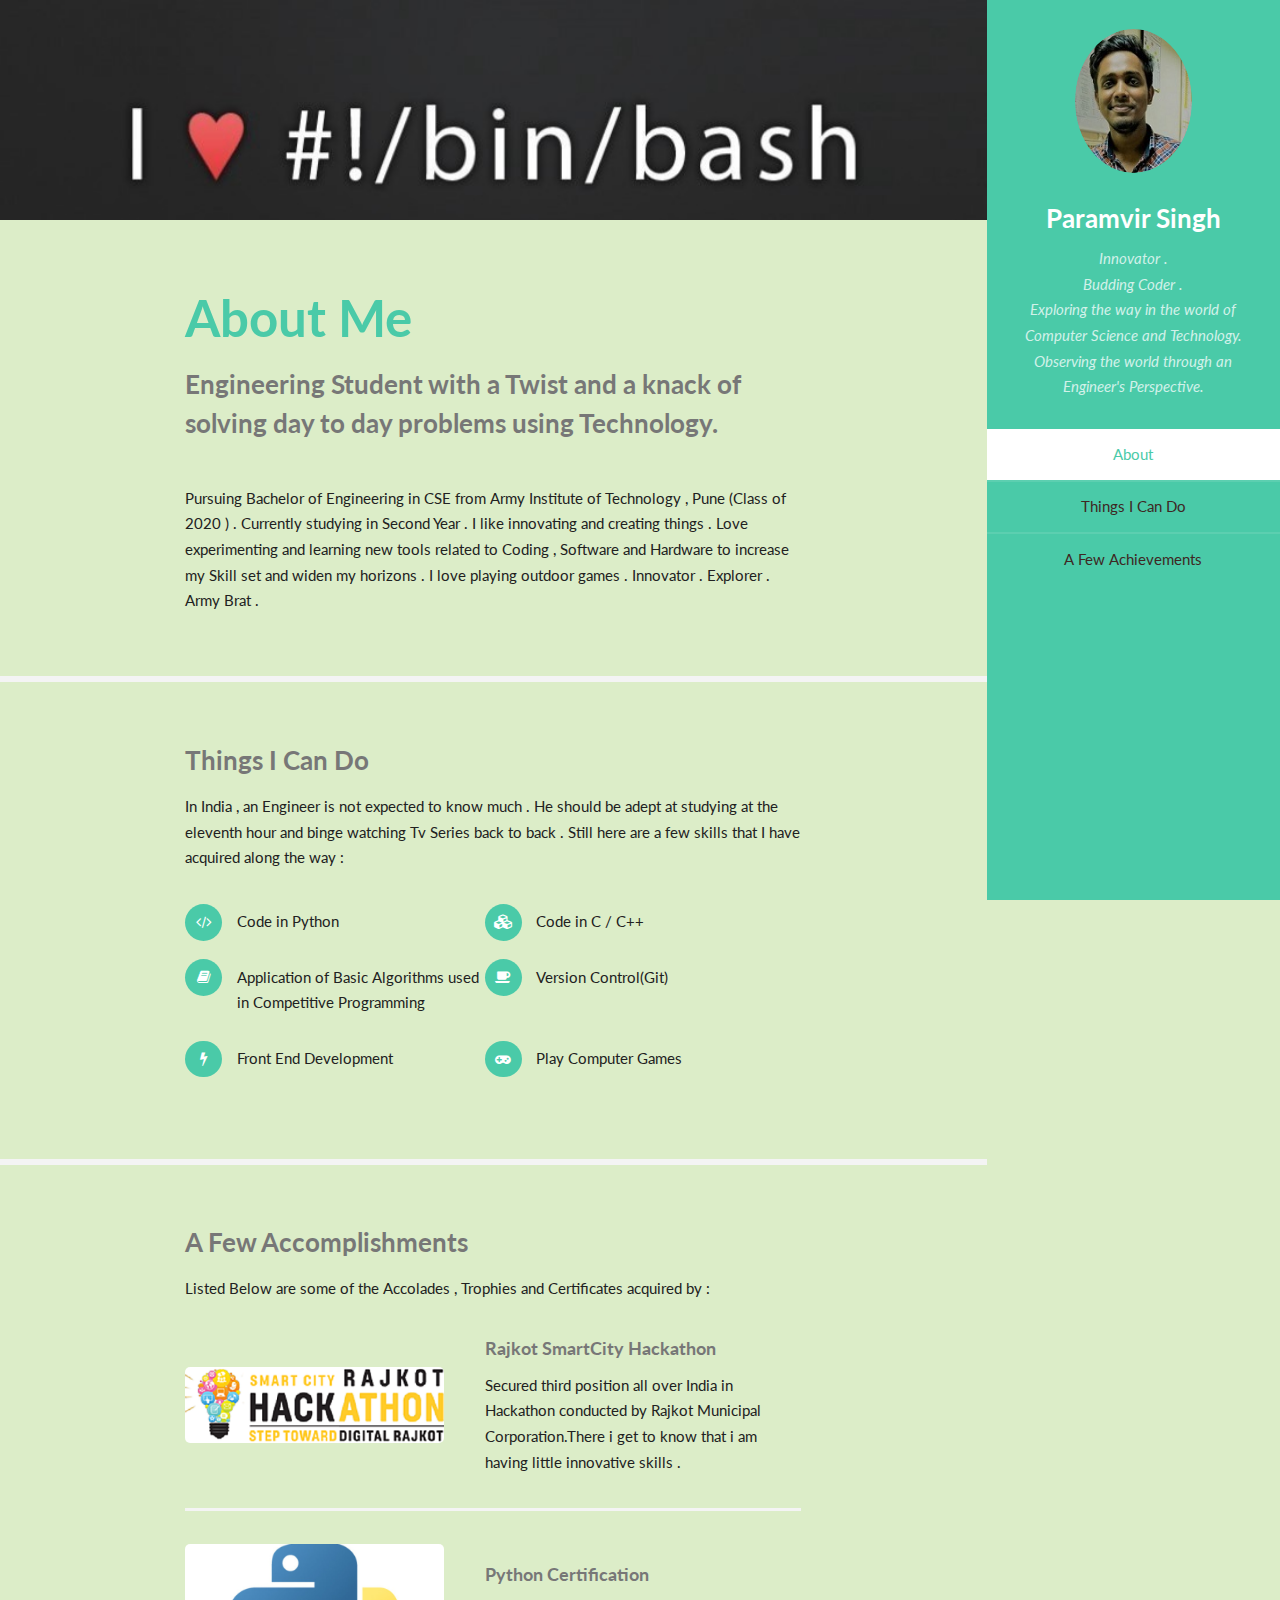
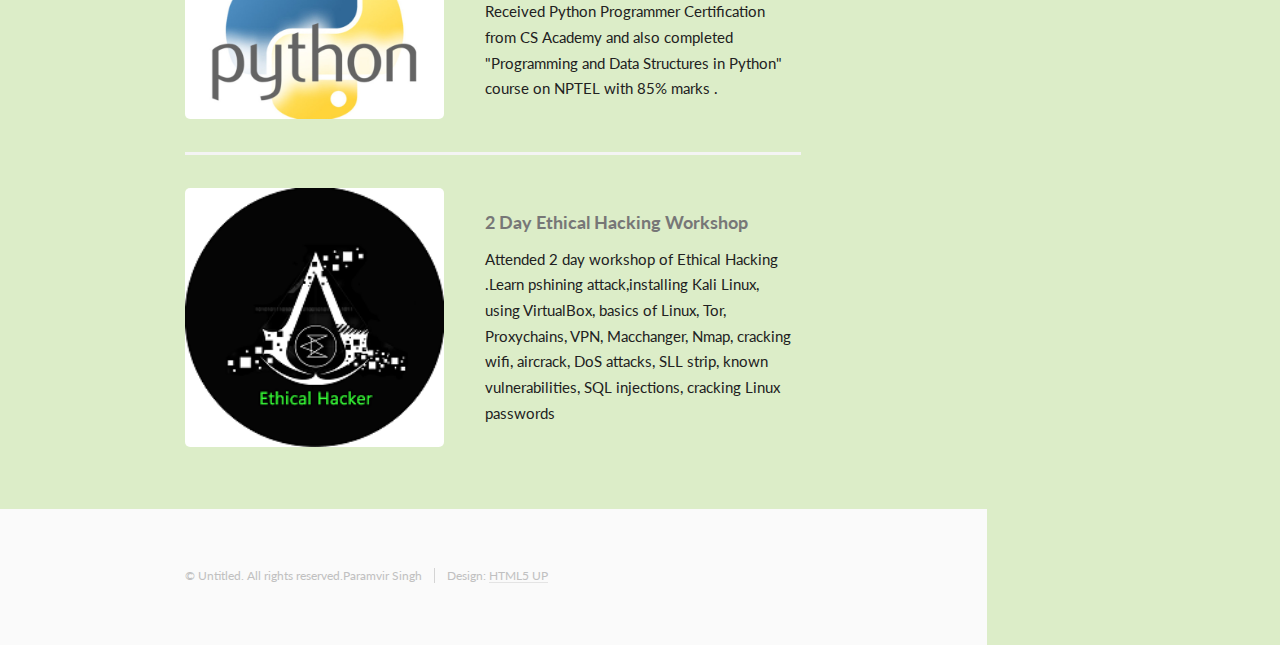
<file: my.html>
<!DOCTYPE HTML>
<html>
	<head>

		<title>Paramvir Singh</title>
		<meta charset="utf-8" />
		<meta name="viewport" content="width=device-width, initial-scale=1" />
		<!--[if lte IE 8]><script src="assets/js/ie/html5shiv.js"></script><![endif]-->
		<link rel="stylesheet" href="assets/css/main.css" />
		<!--[if lte IE 8]><link rel="stylesheet" href="assets/css/ie8.css" /><![endif]-->
	</head>
	<body>

		<!-- Header -->
			<section id="header">
				<header>
					<span class="image avatar"><img src="images/param.jpg" /></span>
					<h1 id="logo"><a href="#">Paramvir Singh</a></h1>
					<p>Innovator . <br/>Budding Coder .</br> Exploring the way in the
					world of Computer Science and Technology. Observing the world through an Engineer's Perspective.</p>
				</header>
				<nav id="nav">
					<ul>
						<li><a href="#one" class="active">About</a></li>
						<li><a href="#two">Things I Can Do</a></li>
						<li><a href="#three">A Few Achievements</a></li>
					</ul>
				</nav>
			</section>

		<!-- Wrapper -->
			<div id="wrapper">

				<!-- Main -->
					<div id="main">

						<!-- One -->
							<section id="one">
								<div class="container">
									<header class="major">
										<h2>About Me</h2>
										<p>Engineering Student with a Twist and a knack of solving day to day problems using Technology.<br />
										</p>
									</header>
									<p>Pursuing Bachelor of Engineering in CSE from Army Institute of Technology , Pune (Class of 2020 ) . Currently studying in Second Year . I like innovating and creating things . Love experimenting and learning new tools related to Coding , Software and Hardware to increase my Skill set and widen my horizons . I love playing outdoor games . Innovator . Explorer . Army Brat .</p>
								</div>
							</section>

						<!-- Two -->
							<section id="two">
								<div class="container">
									<h3>Things I Can Do</h3>
									<p>In India , an Engineer is not expected to know much . He should be adept at studying at the eleventh hour and binge watching Tv Series back to back . Still here are a few skills that I have acquired along the way :</p>
									<ul class="feature-icons">
										<li class="fa-code">Code in Python</li>
										<li class="fa-cubes">Code in C / C++</li>
										<li class="fa-book">Application of Basic Algorithms used in Competitive Programming </li>
										<li class="fa-coffee"> Version Control(Git) </li>
										<li class="fa-bolt"> Front End Development </li>
										<li class="fa-gamepad"> Play Computer Games</li>
									</ul>
								</div>
							</section>

						<!-- Three -->
							<section id="three">
								<div class="container">
									<h3>A Few Accomplishments</h3>
									<p>Listed Below are some of the Accolades , Trophies and Certificates acquired by :</p>
									<div class="features">
										<article>
											<a href="#" class="image"><img src="images/log.png" /></a>
											<div class="inner">
												<h4>Rajkot SmartCity Hackathon</h4>
												<p>Secured third position all over India in Hackathon conducted by Rajkot Municipal Corporation.There i get to know that i am having little innovative skills .</p>
											</div>
										</article>
										<article>
											<a href="#" class="image"><img src="images/img2.jpg" alt="" /></a>
											<div class="inner">
												<h4>Python Certification</h4>
												<p>Received Python Programmer Certification from CS Academy and also completed "Programming and Data Structures in Python" course on NPTEL with 85% marks .</p>
											</div>
										</article>
										<article>
											<a href="#" class="image"><img src="images/da.png" alt="" /></a>
											<div class="inner">
												<h4>2 Day Ethical Hacking Workshop</h4>
												<p>Attended 2 day workshop of Ethical Hacking .Learn pshining attack,installing Kali Linux, using VirtualBox, basics of Linux, Tor, Proxychains, VPN, Macchanger, Nmap, cracking wifi, aircrack, DoS attacks, SLL strip, known vulnerabilities, SQL injections, cracking Linux passwords </p>											</div>
										</article>

									</div>
								</div>
							</section>

					</div>

				<!-- Footer -->
					<section id="footer">
						<div class="container">
							<ul class="copyright">
								<li>&copy; Untitled. All rights reserved.Paramvir Singh</li><li>Design: <a href="http://html5up.net">HTML5 UP</a></li>
							</ul>
						</div>
					</section>

			</div>

		<!-- Scripts -->
			<script src="assets/js/jquery.min.js"></script>
			<script src="assets/js/jquery.scrollzer.min.js"></script>
			<script src="assets/js/jquery.scrolly.min.js"></script>
			<script src="assets/js/skel.min.js"></script>
			<script src="assets/js/util.js"></script>
			<!--[if lte IE 8]><script src="assets/js/ie/respond.min.js"></script><![endif]-->
			<script src="assets/js/main.js"></script>

	</body>
</html>
</file>
<file: assets/css/ie8.css>
/*
	Read Only by HTML5 UP
	html5up.net | @ajlkn
	Free for personal and commercial use under the CCA 3.0 license (html5up.net/license)
*/

/* Basic */

	code,
	input[type="text"],
	input[type="password"],
	input[type="email"],
	select,
	textarea,
	.box,
	.image,
	.image img,
	input[type="submit"],
	input[type="reset"],
	input[type="button"],
	.button {
		position: relative;
		-ms-behavior: url("assets/js/ie/PIE.htc");
	}

/* Form */

	input[type="text"],
	input[type="password"],
	input[type="email"],
	select {
		line-height: 2.75em;
	}

	input[type="checkbox"],
	input[type="radio"] {
		-moz-appearance: normal;
		-webkit-appearance: normal;
		-ms-appearance: normal;
		appearance: normal;
	}

		input[type="checkbox"] + label,
		input[type="radio"] + label {
			padding: 0 0 0 1.5em;
		}

			input[type="checkbox"] + label:before,
			input[type="radio"] + label:before {
				display: none;
			}

/* Button */

	input[type="submit"].alt,
	input[type="reset"].alt,
	input[type="button"].alt,
	.button.alt {
		border: solid 2px #e4e4e4;
	}
</file>
<file: assets/css/main.css>
@import url("font-awesome.min.css");
@import url("https://fonts.googleapis.com/css?family=Lato:400,400italic,700,700italic|Source+Code+Pro:400");

/*
	Read Only by HTML5 UP
	html5up.net | @ajlkn
	Free for personal and commercial use under the CCA 3.0 license (html5up.net/license)
*/

/* Reset */

	html, body, div, span, applet, object, iframe, h1, h2, h3, h4, h5, h6, p, blockquote, pre, a, abbr, acronym, address, big, cite, code, del, dfn, em, img, ins, kbd, q, s, samp, small, strike, strong, sub, sup, tt, var, b, u, i, center, dl, dt, dd, ol, ul, li, fieldset, form, label, legend, table, caption, tbody, tfoot, thead, tr, th, td, article, aside, canvas, details, embed, figure, figcaption, footer, header, hgroup, menu, nav, output, ruby, section, summary, time, mark, audio, video {
		margin: 0;
		padding: 0;
		border: 0;
		font-size: 100%;
		font: inherit;
		vertical-align: baseline;
	}

	article, aside, details, figcaption, figure, footer, header, hgroup, menu, nav, section {
		display: block;
	}

	body {
		line-height: 1;
	}

	ol, ul {
		list-style: none;
	}

	blockquote, q {
		quotes: none;
	}

	blockquote:before, blockquote:after, q:before, q:after {
		content: '';
		content: none;
	}

	table {
		border-collapse: collapse;
		border-spacing: 0;
	}

	body {
		-webkit-text-size-adjust: none;
	}

/* Box Model */

	*, *:before, *:after {
		-moz-box-sizing: border-box;
		-webkit-box-sizing: border-box;
		box-sizing: border-box;
	}

/* Containers */

	.container {
		margin-left: auto;
		margin-right: auto;
	}

	.container.\31 25\25 {
		width: 100%;
		max-width: 56.25em;
		min-width: 45em;
	}

	.container.\37 5\25 {
		width: 33.75em;
	}

	.container.\35 0\25 {
		width: 22.5em;
	}

	.container.\32 5\25 {
		width: 11.25em;
	}

	.container {
		width: 45em;
	}

	@media screen and (max-width: 1680px) {

		.container.\31 25\25 {
			width: 100%;
			max-width: 56.25em;
			min-width: 45em;
		}

		.container.\37 5\25 {
			width: 33.75em;
		}

		.container.\35 0\25 {
			width: 22.5em;
		}

		.container.\32 5\25 {
			width: 11.25em;
		}

		.container {
			width: 45em;
		}

	}

	@media screen and (max-width: 1280px) {

		.container.\31 25\25 {
			width: 100%;
			max-width: 52.5em;
			min-width: 42em;
		}

		.container.\37 5\25 {
			width: 31.5em;
		}

		.container.\35 0\25 {
			width: 21em;
		}

		.container.\32 5\25 {
			width: 10.5em;
		}

		.container {
			width: 42em;
		}

	}

	@media screen and (max-width: 1024px) {

		.container.\31 25\25 {
			width: 100%;
			max-width: 106.25%;
			min-width: 85%;
		}

		.container.\37 5\25 {
			width: 63.75%;
		}

		.container.\35 0\25 {
			width: 42.5%;
		}

		.container.\32 5\25 {
			width: 21.25%;
		}

		.container {
			width: 85% !important;
		}

	}

	@media screen and (max-width: 736px) {

		.container.\31 25\25 {
			width: 100%;
			max-width: 112.5%;
			min-width: 90%;
		}

		.container.\37 5\25 {
			width: 67.5%;
		}

		.container.\35 0\25 {
			width: 45%;
		}

		.container.\32 5\25 {
			width: 22.5%;
		}

		.container {
			width: 90% !important;
		}

	}

	@media screen and (max-width: 480px) {

		.container.\31 25\25 {
			width: 100%;
			max-width: 112.5%;
			min-width: 90%;
		}

		.container.\37 5\25 {
			width: 67.5%;
		}

		.container.\35 0\25 {
			width: 45%;
		}

		.container.\32 5\25 {
			width: 22.5%;
		}

		.container {
			width: 90% !important;
		}

	}

/* Grid */

	.row {
		border-bottom: solid 1px transparent;
		-moz-box-sizing: border-box;
		-webkit-box-sizing: border-box;
		box-sizing: border-box;
	}

	.row > * {
		float: left;
		-moz-box-sizing: border-box;
		-webkit-box-sizing: border-box;
		box-sizing: border-box;
	}

	.row:after, .row:before {
		content: '';
		display: block;
		clear: both;
		height: 0;
	}

	.row.uniform > * > :first-child {
		margin-top: 0;
	}

	.row.uniform > * > :last-child {
		margin-bottom: 0;
	}

	.row.\30 \25 > * {
		padding: 0 0 0 0em;
	}

	.row.\30 \25 {
		margin: 0 0 -1px 0em;
	}

	.row.uniform.\30 \25 > * {
		padding: 0em 0 0 0em;
	}

	.row.uniform.\30 \25 {
		margin: 0em 0 -1px 0em;
	}

	.row > * {
		padding: 0 0 0 2em;
	}

	.row {
		margin: 0 0 -1px -2em;
	}

	.row.uniform > * {
		padding: 2em 0 0 2em;
	}

	.row.uniform {
		margin: -2em 0 -1px -2em;
	}

	.row.\32 00\25 > * {
		padding: 0 0 0 4em;
	}

	.row.\32 00\25 {
		margin: 0 0 -1px -4em;
	}

	.row.uniform.\32 00\25 > * {
		padding: 4em 0 0 4em;
	}

	.row.uniform.\32 00\25 {
		margin: -4em 0 -1px -4em;
	}

	.row.\31 50\25 > * {
		padding: 0 0 0 3em;
	}

	.row.\31 50\25 {
		margin: 0 0 -1px -3em;
	}

	.row.uniform.\31 50\25 > * {
		padding: 3em 0 0 3em;
	}

	.row.uniform.\31 50\25 {
		margin: -3em 0 -1px -3em;
	}

	.row.\35 0\25 > * {
		padding: 0 0 0 1em;
	}

	.row.\35 0\25 {
		margin: 0 0 -1px -1em;
	}

	.row.uniform.\35 0\25 > * {
		padding: 1em 0 0 1em;
	}

	.row.uniform.\35 0\25 {
		margin: -1em 0 -1px -1em;
	}

	.row.\32 5\25 > * {
		padding: 0 0 0 0.5em;
	}

	.row.\32 5\25 {
		margin: 0 0 -1px -0.5em;
	}

	.row.uniform.\32 5\25 > * {
		padding: 0.5em 0 0 0.5em;
	}

	.row.uniform.\32 5\25 {
		margin: -0.5em 0 -1px -0.5em;
	}

	.\31 2u, .\31 2u\24 {
		width: 100%;
		clear: none;
		margin-left: 0;
	}

	.\31 1u, .\31 1u\24 {
		width: 91.6666666667%;
		clear: none;
		margin-left: 0;
	}

	.\31 0u, .\31 0u\24 {
		width: 83.3333333333%;
		clear: none;
		margin-left: 0;
	}

	.\39 u, .\39 u\24 {
		width: 75%;
		clear: none;
		margin-left: 0;
	}

	.\38 u, .\38 u\24 {
		width: 66.6666666667%;
		clear: none;
		margin-left: 0;
	}

	.\37 u, .\37 u\24 {
		width: 58.3333333333%;
		clear: none;
		margin-left: 0;
	}

	.\36 u, .\36 u\24 {
		width: 50%;
		clear: none;
		margin-left: 0;
	}

	.\35 u, .\35 u\24 {
		width: 41.6666666667%;
		clear: none;
		margin-left: 0;
	}

	.\34 u, .\34 u\24 {
		width: 33.3333333333%;
		clear: none;
		margin-left: 0;
	}

	.\33 u, .\33 u\24 {
		width: 25%;
		clear: none;
		margin-left: 0;
	}

	.\32 u, .\32 u\24 {
		width: 16.6666666667%;
		clear: none;
		margin-left: 0;
	}

	.\31 u, .\31 u\24 {
		width: 8.3333333333%;
		clear: none;
		margin-left: 0;
	}

	.\31 2u\24 + *,
	.\31 1u\24 + *,
	.\31 0u\24 + *,
	.\39 u\24 + *,
	.\38 u\24 + *,
	.\37 u\24 + *,
	.\36 u\24 + *,
	.\35 u\24 + *,
	.\34 u\24 + *,
	.\33 u\24 + *,
	.\32 u\24 + *,
	.\31 u\24 + * {
		clear: left;
	}

	.\-11u {
		margin-left: 91.66667%;
	}

	.\-10u {
		margin-left: 83.33333%;
	}

	.\-9u {
		margin-left: 75%;
	}

	.\-8u {
		margin-left: 66.66667%;
	}

	.\-7u {
		margin-left: 58.33333%;
	}

	.\-6u {
		margin-left: 50%;
	}

	.\-5u {
		margin-left: 41.66667%;
	}

	.\-4u {
		margin-left: 33.33333%;
	}

	.\-3u {
		margin-left: 25%;
	}

	.\-2u {
		margin-left: 16.66667%;
	}

	.\-1u {
		margin-left: 8.33333%;
	}

	@media screen and (max-width: 1680px) {

		.row > * {
			padding: 0 0 0 2em;
		}

		.row {
			margin: 0 0 -1px -2em;
		}

		.row.uniform > * {
			padding: 2em 0 0 2em;
		}

		.row.uniform {
			margin: -2em 0 -1px -2em;
		}

		.row.\32 00\25 > * {
			padding: 0 0 0 4em;
		}

		.row.\32 00\25 {
			margin: 0 0 -1px -4em;
		}

		.row.uniform.\32 00\25 > * {
			padding: 4em 0 0 4em;
		}

		.row.uniform.\32 00\25 {
			margin: -4em 0 -1px -4em;
		}

		.row.\31 50\25 > * {
			padding: 0 0 0 3em;
		}

		.row.\31 50\25 {
			margin: 0 0 -1px -3em;
		}

		.row.uniform.\31 50\25 > * {
			padding: 3em 0 0 3em;
		}

		.row.uniform.\31 50\25 {
			margin: -3em 0 -1px -3em;
		}

		.row.\35 0\25 > * {
			padding: 0 0 0 1em;
		}

		.row.\35 0\25 {
			margin: 0 0 -1px -1em;
		}

		.row.uniform.\35 0\25 > * {
			padding: 1em 0 0 1em;
		}

		.row.uniform.\35 0\25 {
			margin: -1em 0 -1px -1em;
		}

		.row.\32 5\25 > * {
			padding: 0 0 0 0.5em;
		}

		.row.\32 5\25 {
			margin: 0 0 -1px -0.5em;
		}

		.row.uniform.\32 5\25 > * {
			padding: 0.5em 0 0 0.5em;
		}

		.row.uniform.\32 5\25 {
			margin: -0.5em 0 -1px -0.5em;
		}

		.\31 2u\28xlarge\29, .\31 2u\24\28xlarge\29 {
			width: 100%;
			clear: none;
			margin-left: 0;
		}

		.\31 1u\28xlarge\29, .\31 1u\24\28xlarge\29 {
			width: 91.6666666667%;
			clear: none;
			margin-left: 0;
		}

		.\31 0u\28xlarge\29, .\31 0u\24\28xlarge\29 {
			width: 83.3333333333%;
			clear: none;
			margin-left: 0;
		}

		.\39 u\28xlarge\29, .\39 u\24\28xlarge\29 {
			width: 75%;
			clear: none;
			margin-left: 0;
		}

		.\38 u\28xlarge\29, .\38 u\24\28xlarge\29 {
			width: 66.6666666667%;
			clear: none;
			margin-left: 0;
		}

		.\37 u\28xlarge\29, .\37 u\24\28xlarge\29 {
			width: 58.3333333333%;
			clear: none;
			margin-left: 0;
		}

		.\36 u\28xlarge\29, .\36 u\24\28xlarge\29 {
			width: 50%;
			clear: none;
			margin-left: 0;
		}

		.\35 u\28xlarge\29, .\35 u\24\28xlarge\29 {
			width: 41.6666666667%;
			clear: none;
			margin-left: 0;
		}

		.\34 u\28xlarge\29, .\34 u\24\28xlarge\29 {
			width: 33.3333333333%;
			clear: none;
			margin-left: 0;
		}

		.\33 u\28xlarge\29, .\33 u\24\28xlarge\29 {
			width: 25%;
			clear: none;
			margin-left: 0;
		}

		.\32 u\28xlarge\29, .\32 u\24\28xlarge\29 {
			width: 16.6666666667%;
			clear: none;
			margin-left: 0;
		}

		.\31 u\28xlarge\29, .\31 u\24\28xlarge\29 {
			width: 8.3333333333%;
			clear: none;
			margin-left: 0;
		}

		.\31 2u\24\28xlarge\29 + *,
		.\31 1u\24\28xlarge\29 + *,
		.\31 0u\24\28xlarge\29 + *,
		.\39 u\24\28xlarge\29 + *,
		.\38 u\24\28xlarge\29 + *,
		.\37 u\24\28xlarge\29 + *,
		.\36 u\24\28xlarge\29 + *,
		.\35 u\24\28xlarge\29 + *,
		.\34 u\24\28xlarge\29 + *,
		.\33 u\24\28xlarge\29 + *,
		.\32 u\24\28xlarge\29 + *,
		.\31 u\24\28xlarge\29 + * {
			clear: left;
		}

		.\-11u\28xlarge\29 {
			margin-left: 91.66667%;
		}

		.\-10u\28xlarge\29 {
			margin-left: 83.33333%;
		}

		.\-9u\28xlarge\29 {
			margin-left: 75%;
		}

		.\-8u\28xlarge\29 {
			margin-left: 66.66667%;
		}

		.\-7u\28xlarge\29 {
			margin-left: 58.33333%;
		}

		.\-6u\28xlarge\29 {
			margin-left: 50%;
		}

		.\-5u\28xlarge\29 {
			margin-left: 41.66667%;
		}

		.\-4u\28xlarge\29 {
			margin-left: 33.33333%;
		}

		.\-3u\28xlarge\29 {
			margin-left: 25%;
		}

		.\-2u\28xlarge\29 {
			margin-left: 16.66667%;
		}

		.\-1u\28xlarge\29 {
			margin-left: 8.33333%;
		}

	}

	@media screen and (max-width: 1280px) {

		.row > * {
			padding: 0 0 0 1.5em;
		}

		.row {
			margin: 0 0 -1px -1.5em;
		}

		.row.uniform > * {
			padding: 1.5em 0 0 1.5em;
		}

		.row.uniform {
			margin: -1.5em 0 -1px -1.5em;
		}

		.row.\32 00\25 > * {
			padding: 0 0 0 3em;
		}

		.row.\32 00\25 {
			margin: 0 0 -1px -3em;
		}

		.row.uniform.\32 00\25 > * {
			padding: 3em 0 0 3em;
		}

		.row.uniform.\32 00\25 {
			margin: -3em 0 -1px -3em;
		}

		.row.\31 50\25 > * {
			padding: 0 0 0 2.25em;
		}

		.row.\31 50\25 {
			margin: 0 0 -1px -2.25em;
		}

		.row.uniform.\31 50\25 > * {
			padding: 2.25em 0 0 2.25em;
		}

		.row.uniform.\31 50\25 {
			margin: -2.25em 0 -1px -2.25em;
		}

		.row.\35 0\25 > * {
			padding: 0 0 0 0.75em;
		}

		.row.\35 0\25 {
			margin: 0 0 -1px -0.75em;
		}

		.row.uniform.\35 0\25 > * {
			padding: 0.75em 0 0 0.75em;
		}

		.row.uniform.\35 0\25 {
			margin: -0.75em 0 -1px -0.75em;
		}

		.row.\32 5\25 > * {
			padding: 0 0 0 0.375em;
		}

		.row.\32 5\25 {
			margin: 0 0 -1px -0.375em;
		}

		.row.uniform.\32 5\25 > * {
			padding: 0.375em 0 0 0.375em;
		}

		.row.uniform.\32 5\25 {
			margin: -0.375em 0 -1px -0.375em;
		}

		.\31 2u\28large\29, .\31 2u\24\28large\29 {
			width: 100%;
			clear: none;
			margin-left: 0;
		}

		.\31 1u\28large\29, .\31 1u\24\28large\29 {
			width: 91.6666666667%;
			clear: none;
			margin-left: 0;
		}

		.\31 0u\28large\29, .\31 0u\24\28large\29 {
			width: 83.3333333333%;
			clear: none;
			margin-left: 0;
		}

		.\39 u\28large\29, .\39 u\24\28large\29 {
			width: 75%;
			clear: none;
			margin-left: 0;
		}

		.\38 u\28large\29, .\38 u\24\28large\29 {
			width: 66.6666666667%;
			clear: none;
			margin-left: 0;
		}

		.\37 u\28large\29, .\37 u\24\28large\29 {
			width: 58.3333333333%;
			clear: none;
			margin-left: 0;
		}

		.\36 u\28large\29, .\36 u\24\28large\29 {
			width: 50%;
			clear: none;
			margin-left: 0;
		}

		.\35 u\28large\29, .\35 u\24\28large\29 {
			width: 41.6666666667%;
			clear: none;
			margin-left: 0;
		}

		.\34 u\28large\29, .\34 u\24\28large\29 {
			width: 33.3333333333%;
			clear: none;
			margin-left: 0;
		}

		.\33 u\28large\29, .\33 u\24\28large\29 {
			width: 25%;
			clear: none;
			margin-left: 0;
		}

		.\32 u\28large\29, .\32 u\24\28large\29 {
			width: 16.6666666667%;
			clear: none;
			margin-left: 0;
		}

		.\31 u\28large\29, .\31 u\24\28large\29 {
			width: 8.3333333333%;
			clear: none;
			margin-left: 0;
		}

		.\31 2u\24\28large\29 + *,
		.\31 1u\24\28large\29 + *,
		.\31 0u\24\28large\29 + *,
		.\39 u\24\28large\29 + *,
		.\38 u\24\28large\29 + *,
		.\37 u\24\28large\29 + *,
		.\36 u\24\28large\29 + *,
		.\35 u\24\28large\29 + *,
		.\34 u\24\28large\29 + *,
		.\33 u\24\28large\29 + *,
		.\32 u\24\28large\29 + *,
		.\31 u\24\28large\29 + * {
			clear: left;
		}

		.\-11u\28large\29 {
			margin-left: 91.66667%;
		}

		.\-10u\28large\29 {
			margin-left: 83.33333%;
		}

		.\-9u\28large\29 {
			margin-left: 75%;
		}

		.\-8u\28large\29 {
			margin-left: 66.66667%;
		}

		.\-7u\28large\29 {
			margin-left: 58.33333%;
		}

		.\-6u\28large\29 {
			margin-left: 50%;
		}

		.\-5u\28large\29 {
			margin-left: 41.66667%;
		}

		.\-4u\28large\29 {
			margin-left: 33.33333%;
		}

		.\-3u\28large\29 {
			margin-left: 25%;
		}

		.\-2u\28large\29 {
			margin-left: 16.66667%;
		}

		.\-1u\28large\29 {
			margin-left: 8.33333%;
		}

	}

	@media screen and (max-width: 1024px) {

		.row > * {
			padding: 0 0 0 1.5em;
		}

		.row {
			margin: 0 0 -1px -1.5em;
		}

		.row.uniform > * {
			padding: 1.5em 0 0 1.5em;
		}

		.row.uniform {
			margin: -1.5em 0 -1px -1.5em;
		}

		.row.\32 00\25 > * {
			padding: 0 0 0 3em;
		}

		.row.\32 00\25 {
			margin: 0 0 -1px -3em;
		}

		.row.uniform.\32 00\25 > * {
			padding: 3em 0 0 3em;
		}

		.row.uniform.\32 00\25 {
			margin: -3em 0 -1px -3em;
		}

		.row.\31 50\25 > * {
			padding: 0 0 0 2.25em;
		}

		.row.\31 50\25 {
			margin: 0 0 -1px -2.25em;
		}

		.row.uniform.\31 50\25 > * {
			padding: 2.25em 0 0 2.25em;
		}

		.row.uniform.\31 50\25 {
			margin: -2.25em 0 -1px -2.25em;
		}

		.row.\35 0\25 > * {
			padding: 0 0 0 0.75em;
		}

		.row.\35 0\25 {
			margin: 0 0 -1px -0.75em;
		}

		.row.uniform.\35 0\25 > * {
			padding: 0.75em 0 0 0.75em;
		}

		.row.uniform.\35 0\25 {
			margin: -0.75em 0 -1px -0.75em;
		}

		.row.\32 5\25 > * {
			padding: 0 0 0 0.375em;
		}

		.row.\32 5\25 {
			margin: 0 0 -1px -0.375em;
		}

		.row.uniform.\32 5\25 > * {
			padding: 0.375em 0 0 0.375em;
		}

		.row.uniform.\32 5\25 {
			margin: -0.375em 0 -1px -0.375em;
		}

		.\31 2u\28medium\29, .\31 2u\24\28medium\29 {
			width: 100%;
			clear: none;
			margin-left: 0;
		}

		.\31 1u\28medium\29, .\31 1u\24\28medium\29 {
			width: 91.6666666667%;
			clear: none;
			margin-left: 0;
		}

		.\31 0u\28medium\29, .\31 0u\24\28medium\29 {
			width: 83.3333333333%;
			clear: none;
			margin-left: 0;
		}

		.\39 u\28medium\29, .\39 u\24\28medium\29 {
			width: 75%;
			clear: none;
			margin-left: 0;
		}

		.\38 u\28medium\29, .\38 u\24\28medium\29 {
			width: 66.6666666667%;
			clear: none;
			margin-left: 0;
		}

		.\37 u\28medium\29, .\37 u\24\28medium\29 {
			width: 58.3333333333%;
			clear: none;
			margin-left: 0;
		}

		.\36 u\28medium\29, .\36 u\24\28medium\29 {
			width: 50%;
			clear: none;
			margin-left: 0;
		}

		.\35 u\28medium\29, .\35 u\24\28medium\29 {
			width: 41.6666666667%;
			clear: none;
			margin-left: 0;
		}

		.\34 u\28medium\29, .\34 u\24\28medium\29 {
			width: 33.3333333333%;
			clear: none;
			margin-left: 0;
		}

		.\33 u\28medium\29, .\33 u\24\28medium\29 {
			width: 25%;
			clear: none;
			margin-left: 0;
		}

		.\32 u\28medium\29, .\32 u\24\28medium\29 {
			width: 16.6666666667%;
			clear: none;
			margin-left: 0;
		}

		.\31 u\28medium\29, .\31 u\24\28medium\29 {
			width: 8.3333333333%;
			clear: none;
			margin-left: 0;
		}

		.\31 2u\24\28medium\29 + *,
		.\31 1u\24\28medium\29 + *,
		.\31 0u\24\28medium\29 + *,
		.\39 u\24\28medium\29 + *,
		.\38 u\24\28medium\29 + *,
		.\37 u\24\28medium\29 + *,
		.\36 u\24\28medium\29 + *,
		.\35 u\24\28medium\29 + *,
		.\34 u\24\28medium\29 + *,
		.\33 u\24\28medium\29 + *,
		.\32 u\24\28medium\29 + *,
		.\31 u\24\28medium\29 + * {
			clear: left;
		}

		.\-11u\28medium\29 {
			margin-left: 91.66667%;
		}

		.\-10u\28medium\29 {
			margin-left: 83.33333%;
		}

		.\-9u\28medium\29 {
			margin-left: 75%;
		}

		.\-8u\28medium\29 {
			margin-left: 66.66667%;
		}

		.\-7u\28medium\29 {
			margin-left: 58.33333%;
		}

		.\-6u\28medium\29 {
			margin-left: 50%;
		}

		.\-5u\28medium\29 {
			margin-left: 41.66667%;
		}

		.\-4u\28medium\29 {
			margin-left: 33.33333%;
		}

		.\-3u\28medium\29 {
			margin-left: 25%;
		}

		.\-2u\28medium\29 {
			margin-left: 16.66667%;
		}

		.\-1u\28medium\29 {
			margin-left: 8.33333%;
		}

	}

	@media screen and (max-width: 736px) {

		.row > * {
			padding: 0 0 0 1.25em;
		}

		.row {
			margin: 0 0 -1px -1.25em;
		}

		.row.uniform > * {
			padding: 1.25em 0 0 1.25em;
		}

		.row.uniform {
			margin: -1.25em 0 -1px -1.25em;
		}

		.row.\32 00\25 > * {
			padding: 0 0 0 2.5em;
		}

		.row.\32 00\25 {
			margin: 0 0 -1px -2.5em;
		}

		.row.uniform.\32 00\25 > * {
			padding: 2.5em 0 0 2.5em;
		}

		.row.uniform.\32 00\25 {
			margin: -2.5em 0 -1px -2.5em;
		}

		.row.\31 50\25 > * {
			padding: 0 0 0 1.875em;
		}

		.row.\31 50\25 {
			margin: 0 0 -1px -1.875em;
		}

		.row.uniform.\31 50\25 > * {
			padding: 1.875em 0 0 1.875em;
		}

		.row.uniform.\31 50\25 {
			margin: -1.875em 0 -1px -1.875em;
		}

		.row.\35 0\25 > * {
			padding: 0 0 0 0.625em;
		}

		.row.\35 0\25 {
			margin: 0 0 -1px -0.625em;
		}

		.row.uniform.\35 0\25 > * {
			padding: 0.625em 0 0 0.625em;
		}

		.row.uniform.\35 0\25 {
			margin: -0.625em 0 -1px -0.625em;
		}

		.row.\32 5\25 > * {
			padding: 0 0 0 0.3125em;
		}

		.row.\32 5\25 {
			margin: 0 0 -1px -0.3125em;
		}

		.row.uniform.\32 5\25 > * {
			padding: 0.3125em 0 0 0.3125em;
		}

		.row.uniform.\32 5\25 {
			margin: -0.3125em 0 -1px -0.3125em;
		}

		.\31 2u\28small\29, .\31 2u\24\28small\29 {
			width: 100%;
			clear: none;
			margin-left: 0;
		}

		.\31 1u\28small\29, .\31 1u\24\28small\29 {
			width: 91.6666666667%;
			clear: none;
			margin-left: 0;
		}

		.\31 0u\28small\29, .\31 0u\24\28small\29 {
			width: 83.3333333333%;
			clear: none;
			margin-left: 0;
		}

		.\39 u\28small\29, .\39 u\24\28small\29 {
			width: 75%;
			clear: none;
			margin-left: 0;
		}

		.\38 u\28small\29, .\38 u\24\28small\29 {
			width: 66.6666666667%;
			clear: none;
			margin-left: 0;
		}

		.\37 u\28small\29, .\37 u\24\28small\29 {
			width: 58.3333333333%;
			clear: none;
			margin-left: 0;
		}

		.\36 u\28small\29, .\36 u\24\28small\29 {
			width: 50%;
			clear: none;
			margin-left: 0;
		}

		.\35 u\28small\29, .\35 u\24\28small\29 {
			width: 41.6666666667%;
			clear: none;
			margin-left: 0;
		}

		.\34 u\28small\29, .\34 u\24\28small\29 {
			width: 33.3333333333%;
			clear: none;
			margin-left: 0;
		}

		.\33 u\28small\29, .\33 u\24\28small\29 {
			width: 25%;
			clear: none;
			margin-left: 0;
		}

		.\32 u\28small\29, .\32 u\24\28small\29 {
			width: 16.6666666667%;
			clear: none;
			margin-left: 0;
		}

		.\31 u\28small\29, .\31 u\24\28small\29 {
			width: 8.3333333333%;
			clear: none;
			margin-left: 0;
		}

		.\31 2u\24\28small\29 + *,
		.\31 1u\24\28small\29 + *,
		.\31 0u\24\28small\29 + *,
		.\39 u\24\28small\29 + *,
		.\38 u\24\28small\29 + *,
		.\37 u\24\28small\29 + *,
		.\36 u\24\28small\29 + *,
		.\35 u\24\28small\29 + *,
		.\34 u\24\28small\29 + *,
		.\33 u\24\28small\29 + *,
		.\32 u\24\28small\29 + *,
		.\31 u\24\28small\29 + * {
			clear: left;
		}

		.\-11u\28small\29 {
			margin-left: 91.66667%;
		}

		.\-10u\28small\29 {
			margin-left: 83.33333%;
		}

		.\-9u\28small\29 {
			margin-left: 75%;
		}

		.\-8u\28small\29 {
			margin-left: 66.66667%;
		}

		.\-7u\28small\29 {
			margin-left: 58.33333%;
		}

		.\-6u\28small\29 {
			margin-left: 50%;
		}

		.\-5u\28small\29 {
			margin-left: 41.66667%;
		}

		.\-4u\28small\29 {
			margin-left: 33.33333%;
		}

		.\-3u\28small\29 {
			margin-left: 25%;
		}

		.\-2u\28small\29 {
			margin-left: 16.66667%;
		}

		.\-1u\28small\29 {
			margin-left: 8.33333%;
		}

	}

	@media screen and (max-width: 480px) {

		.row > * {
			padding: 0 0 0 1.25em;
		}

		.row {
			margin: 0 0 -1px -1.25em;
		}

		.row.uniform > * {
			padding: 1.25em 0 0 1.25em;
		}

		.row.uniform {
			margin: -1.25em 0 -1px -1.25em;
		}

		.row.\32 00\25 > * {
			padding: 0 0 0 2.5em;
		}

		.row.\32 00\25 {
			margin: 0 0 -1px -2.5em;
		}

		.row.uniform.\32 00\25 > * {
			padding: 2.5em 0 0 2.5em;
		}

		.row.uniform.\32 00\25 {
			margin: -2.5em 0 -1px -2.5em;
		}

		.row.\31 50\25 > * {
			padding: 0 0 0 1.875em;
		}

		.row.\31 50\25 {
			margin: 0 0 -1px -1.875em;
		}

		.row.uniform.\31 50\25 > * {
			padding: 1.875em 0 0 1.875em;
		}

		.row.uniform.\31 50\25 {
			margin: -1.875em 0 -1px -1.875em;
		}

		.row.\35 0\25 > * {
			padding: 0 0 0 0.625em;
		}

		.row.\35 0\25 {
			margin: 0 0 -1px -0.625em;
		}

		.row.uniform.\35 0\25 > * {
			padding: 0.625em 0 0 0.625em;
		}

		.row.uniform.\35 0\25 {
			margin: -0.625em 0 -1px -0.625em;
		}

		.row.\32 5\25 > * {
			padding: 0 0 0 0.3125em;
		}

		.row.\32 5\25 {
			margin: 0 0 -1px -0.3125em;
		}

		.row.uniform.\32 5\25 > * {
			padding: 0.3125em 0 0 0.3125em;
		}

		.row.uniform.\32 5\25 {
			margin: -0.3125em 0 -1px -0.3125em;
		}

		.\31 2u\28xsmall\29, .\31 2u\24\28xsmall\29 {
			width: 100%;
			clear: none;
			margin-left: 0;
		}

		.\31 1u\28xsmall\29, .\31 1u\24\28xsmall\29 {
			width: 91.6666666667%;
			clear: none;
			margin-left: 0;
		}

		.\31 0u\28xsmall\29, .\31 0u\24\28xsmall\29 {
			width: 83.3333333333%;
			clear: none;
			margin-left: 0;
		}

		.\39 u\28xsmall\29, .\39 u\24\28xsmall\29 {
			width: 75%;
			clear: none;
			margin-left: 0;
		}

		.\38 u\28xsmall\29, .\38 u\24\28xsmall\29 {
			width: 66.6666666667%;
			clear: none;
			margin-left: 0;
		}

		.\37 u\28xsmall\29, .\37 u\24\28xsmall\29 {
			width: 58.3333333333%;
			clear: none;
			margin-left: 0;
		}

		.\36 u\28xsmall\29, .\36 u\24\28xsmall\29 {
			width: 50%;
			clear: none;
			margin-left: 0;
		}

		.\35 u\28xsmall\29, .\35 u\24\28xsmall\29 {
			width: 41.6666666667%;
			clear: none;
			margin-left: 0;
		}

		.\34 u\28xsmall\29, .\34 u\24\28xsmall\29 {
			width: 33.3333333333%;
			clear: none;
			margin-left: 0;
		}

		.\33 u\28xsmall\29, .\33 u\24\28xsmall\29 {
			width: 25%;
			clear: none;
			margin-left: 0;
		}

		.\32 u\28xsmall\29, .\32 u\24\28xsmall\29 {
			width: 16.6666666667%;
			clear: none;
			margin-left: 0;
		}

		.\31 u\28xsmall\29, .\31 u\24\28xsmall\29 {
			width: 8.3333333333%;
			clear: none;
			margin-left: 0;
		}

		.\31 2u\24\28xsmall\29 + *,
		.\31 1u\24\28xsmall\29 + *,
		.\31 0u\24\28xsmall\29 + *,
		.\39 u\24\28xsmall\29 + *,
		.\38 u\24\28xsmall\29 + *,
		.\37 u\24\28xsmall\29 + *,
		.\36 u\24\28xsmall\29 + *,
		.\35 u\24\28xsmall\29 + *,
		.\34 u\24\28xsmall\29 + *,
		.\33 u\24\28xsmall\29 + *,
		.\32 u\24\28xsmall\29 + *,
		.\31 u\24\28xsmall\29 + * {
			clear: left;
		}

		.\-11u\28xsmall\29 {
			margin-left: 91.66667%;
		}

		.\-10u\28xsmall\29 {
			margin-left: 83.33333%;
		}

		.\-9u\28xsmall\29 {
			margin-left: 75%;
		}

		.\-8u\28xsmall\29 {
			margin-left: 66.66667%;
		}

		.\-7u\28xsmall\29 {
			margin-left: 58.33333%;
		}

		.\-6u\28xsmall\29 {
			margin-left: 50%;
		}

		.\-5u\28xsmall\29 {
			margin-left: 41.66667%;
		}

		.\-4u\28xsmall\29 {
			margin-left: 33.33333%;
		}

		.\-3u\28xsmall\29 {
			margin-left: 25%;
		}

		.\-2u\28xsmall\29 {
			margin-left: 16.66667%;
		}

		.\-1u\28xsmall\29 {
			margin-left: 8.33333%;
		}

	}

/* Basic */

	body {
		background: #000000;
	}

	body, input, select, textarea {
		color: #212121;
		font-family: "Lato", sans-serif;
		font-size: 16pt;
		font-weight: 400;
		line-height: 1.75em;
	}

	a {
		-moz-transition:
     0.2s ease-in-out, border-color 0.2s ease-in-out;
		-webkit-transition: color 0.2s ease-in-out, border-color 0.2s ease-in-out;
		-ms-transition: color 0.2s ease-in-out, border-color 0.2s ease-in-out;
		transition: color 0.2s ease-in-out, border-color 0.2s ease-in-out;
		border-bottom: solid 1px #e4e4e4;
		color: inherit;
		text-decoration: none;
	}

		a:hover {
			border-bottom-color: transparent;
			color: #4acaa8 !important;
		}

	strong, b {
		color: #777;
		font-weight: 700;
	}

	em, i {
		font-style: italic;
	}

	p {
		margin: 0 0 2.25em 0;
	}

	h1, h2, h3, h4, h5, h6 {
		color: #777;
		font-weight: 700;
		line-height: 1em;
		margin: 0 0 0.5625em 0;
	}

		h1 a, h2 a, h3 a, h4 a, h5 a, h6 a {
			border: 0;
			color: inherit;
			text-decoration: none;
		}

	h2 {
		font-size: 2em;
		line-height: 1.5em;
	}

	h3 {
		font-size: 1.75em;
		line-height: 1.5em;
	}

	h4 {
		font-size: 1.25em;
		line-height: 1.5em;
	}

	h5 {
		font-size: 0.9em;
		line-height: 1.5em;
	}

	h6 {
		font-size: 0.7em;
		line-height: 1.5em;
	}

	sub {
		font-size: 0.8em;
		position: relative;
		top: 0.5em;
	}

	sup {
		font-size: 0.8em;
		position: relative;
		top: -0.5em;
	}

	hr {
		border: 0;
		border-bottom: solid 2px #f4f4f4;
		margin: 2.25em 0;
	}

		hr.major {
			margin: 3.375em 0;
		}

	blockquote {
		border-left: solid 8px #e4e4e4;
		font-style: italic;
		margin: 0 0 2.25em 0;
		padding: 0.5em 0 0.5em 2em;
	}

	code {
		background: #555;
		border-radius: 5px;
		color: #fff;
		font-family: "Source Code Pro", monospace;
		font-size: 0.9em;
		margin: 0 0.25em;
		padding: 0.25em 0.65em;
	}

	pre {
		font-family: "Source Code Pro", monospace;
		font-size: 0.9em;
		margin: 0 0 2.25em 0;
	}

		pre code {
			-webkit-overflow-scrolling: touch;
			display: block;
			line-height: 1.5em;
			overflow-x: auto;
			padding: 1em 1.5em;
		}

	.align-left {
		text-align: left;
	}

	.align-center {
		text-align: center;
	}

	.align-right {
		text-align: right;
	}

	body{
		background-color:#b0bec5
	}
/* Section/Article */

	section.special, article.special {
		text-align: center;
	}

	header p {
		color: #b0bec5 ;
		position: relative;
		margin: 0 0 1.6875em 0;
	}

	header h2 + p {
		font-size: 1.25em;
		margin-top: -0.5em;
		line-height: 1.5em;
	}

	header h3 + p {
		font-size: 1.1em;
		margin-top: -0.35em;
		line-height: 1.5em;
	}

	header h4 + p,
	header h5 + p,
	header h6 + p {
		font-size: 0.9em;
		margin-top: -0.25em;
		line-height: 1.5em;
	}

	header.major h2 {
		color: #4acaa8;
		font-size: 3.5em;
	}

		header.major h2 + p {
			color: #777;
			font-size: 1.75em;
			font-weight: 700;
			margin-top: -0.75em;
		}

/* Form */

	form {
		margin: 0 0 2.25em 0;
	}

	label {
		color: #777;
		display: block;
		font-size: 0.9em;
		font-weight: 700;
		margin: 0 0 1.125em 0;
	}

	input::-moz-focus-inner {
		border: 0;
		padding: 0;
	}

	input[type="text"],
	input[type="password"],
	input[type="email"],
	select,
	textarea {
		-moz-appearance: none;
		-webkit-appearance: none;
		-ms-appearance: none;
		appearance: none;
		border-radius: 5px;
		border: none;
		border: solid 2px #e4e4e4;
		color: inherit;
		display: block;
		outline: 0;
		padding: 0 1em;
		text-decoration: none;
		width: 100%;
	}

		input[type="text"]:invalid,
		input[type="password"]:invalid,
		input[type="email"]:invalid,
		select:invalid,
		textarea:invalid {
			box-shadow: none;
		}

		input[type="text"]:focus,
		input[type="password"]:focus,
		input[type="email"]:focus,
		select:focus,
		textarea:focus {
			border-color: #4acaa8;
		}

	.select-wrapper {
		text-decoration: none;
		display: block;
		position: relative;
	}

		.select-wrapper:before {
			-moz-osx-font-smoothing: grayscale;
			-webkit-font-smoothing: antialiased;
			font-family: FontAwesome;
			font-style: normal;
			font-weight: normal;
			text-transform: none !important;
		}

		.select-wrapper:before {
			color: #e4e4e4;
			content: '\f078';
			display: block;
			height: 2.75em;
			line-height: 2.75em;
			pointer-events: none;
			position: absolute;
			right: 0;
			text-align: center;
			top: 0;
			width: 2.75em;
		}

		.select-wrapper select::-ms-expand {
			display: none;
		}

	input[type="text"],
	input[type="password"],
	input[type="email"],
	select {
		height: 2.75em;
	}

	textarea {
		padding: 0.75em 1em;
	}

	input[type="checkbox"],
	input[type="radio"] {
		-moz-appearance: none;
		-webkit-appearance: none;
		-ms-appearance: none;
		appearance: none;
		display: block;
		float: left;
		margin-right: -2em;
		opacity: 0;
		width: 1em;
		z-index: -1;
	}

		input[type="checkbox"] + label,
		input[type="radio"] + label {
			text-decoration: none;
			color: #888;
			cursor: pointer;
			display: inline-block;
			font-size: 1em;
			font-weight: 400;
			padding-left: 2.4em;
			padding-right: 0.75em;
			position: relative;
		}

			input[type="checkbox"] + label:before,
			input[type="radio"] + label:before {
				-moz-osx-font-smoothing: grayscale;
				-webkit-font-smoothing: antialiased;
				font-family: FontAwesome;
				font-style: normal;
				font-weight: normal;
				text-transform: none !important;
			}

			input[type="checkbox"] + label:before,
			input[type="radio"] + label:before {
				background: #fafafa;
				border-radius: 5px;
				border: solid 2px #e4e4e4;
				content: '';
				display: inline-block;
				height: 1.65em;
				left: 0;
				line-height: 1.58125em;
				position: absolute;
				text-align: center;
				top: 0;
				width: 1.65em;
			}

		input[type="checkbox"]:checked + label:before,
		input[type="radio"]:checked + label:before {
			background: #989898;
			border-color: #989898;
			color: #ffffff;
			content: '\f00c';
		}

		input[type="checkbox"]:focus + label:before,
		input[type="radio"]:focus + label:before {
			border-color: #4acaa8;
		}

	input[type="checkbox"] + label:before {
		border-radius: 5px;
	}

	input[type="radio"] + label:before {
		border-radius: 100%;
	}

	::-webkit-input-placeholder {
		color: #aaa !important;
		font-style: italic;
		opacity: 1.0;
	}

	:-moz-placeholder {
		color: #aaa !important;
		font-style: italic;
		opacity: 1.0;
	}

	::-moz-placeholder {
		color: #aaa !important;
		font-style: italic;
		opacity: 1.0;
	}

	:-ms-input-placeholder {
		color: #aaa !important;
		font-style: italic;
		opacity: 1.0;
	}

	.formerize-placeholder {
		color: #aaa !important;
		font-style: italic;
		opacity: 1.0;
	}

/* Box */

	.box {
		border-radius: 5px;
		border: solid 2px #e4e4e4;
		margin-bottom: 2.25em;
		padding: 1.5em;
	}

		.box > :last-child,
		.box > :last-child > :last-child,
		.box > :last-child > :last-child > :last-child {
			margin-bottom: 0;
		}

		.box.alt {
			border: 0;
			border-radius: 0;
			padding: 0;
		}

/* Icon */

	.icon {
		text-decoration: none;
		border-bottom: none;
		position: relative;
	}

		.icon:before {
			-moz-osx-font-smoothing: grayscale;
			-webkit-font-smoothing: antialiased;
			font-family: FontAwesome;
			font-style: normal;
			font-weight: normal;
			text-transform: none !important;
		}

		.icon > .label {
			display: none;
		}

/* Image */

	.image {
		border-radius: 5px;
		border: 0;
		display: inline-block;
		position: relative;
	}

		.image img {
			border-radius: 5px;
			display: block;
		}

		.image.left {
			float: left;
			margin: 0 2.5em 2em 0;
			top: 0.25em;
		}

		.image.right {
			float: right;
			margin: 0 0 2em 2.5em;
			top: 0.25em;
		}

		.image.fit {
			display: block;
			margin: 0 0 2.25em 0;
			width: 100%;
		}

			.image.fit img {
				display: block;
				width: 100%;
			}

		.image.avatar {
			border-radius: 100%;
			overflow: hidden;
		}

			.image.avatar img {
				border-radius: 100%;
				display: block;
				width: 100%;
			}

/* List */

	ol {
		list-style: decimal;
		margin: 0 0 2.25em 0;
		padding-left: 1.25em;
	}

		ol li {
			padding-left: 0.25em;
		}

	ul {
		list-style: disc;
		margin: 0 0 2.25em 0;
		padding-left: 1em;
	}

		ul li {
			padding-left: 0.5em;
		}

		ul.alt {
			list-style: none;
			padding-left: 0;
		}

			ul.alt li {
				border-top: solid 2px #f4f4f4;
				padding: 0.5em 0;
			}

				ul.alt li:first-child {
					border-top: 0;
					padding-top: 0;
				}

		ul.feature-icons {
			list-style: none;
			padding-left: 0;
		}

			ul.feature-icons li {
				text-decoration: none;
				display: inline-block;
				margin: 0 0 1.6875em 0;
				padding: 0.35em 0 0 3.5em;
				position: relative;
				vertical-align: top;
				width: 48%;
			}

				ul.feature-icons li:before {
					-moz-osx-font-smoothing: grayscale;
					-webkit-font-smoothing: antialiased;
					font-family: FontAwesome;
					font-style: normal;
					font-weight: normal;
					text-transform: none !important;
				}

				ul.feature-icons li:before {
					background: #4acaa8;
					border-radius: 100%;
					color: #ffffff;
					display: block;
					height: 2.5em;
					left: 0;
					line-height: 2.5em;
					position: absolute;
					text-align: center;
					top: 0;
					width: 2.5em;
				}

		ul.icons {
			cursor: default;
			list-style: none;
			padding-left: 0;
		}

			ul.icons li {
				display: inline-block;
				padding: 0 1em 0 0;
			}

				ul.icons li:last-child {
					padding-right: 0 !important;
				}

				ul.icons li .icon:before {
					font-size: 1.25em;
				}

		ul.actions {
			cursor: default;
			list-style: none;
			padding-left: 0;
		}

			ul.actions li {
				display: inline-block;
				padding: 0 1.125em 0 0;
				vertical-align: middle;
			}

				ul.actions li:last-child {
					padding-right: 0;
				}

			ul.actions.small li {
				padding: 0 0.5625em 0 0;
			}

			ul.actions.vertical li {
				display: block;
				padding: 1.125em 0 0 0;
			}

				ul.actions.vertical li:first-child {
					padding-top: 0;
				}

				ul.actions.vertical li > * {
					margin-bottom: 0;
				}

			ul.actions.vertical.small li {
				padding: 0.5625em 0 0 0;
			}

				ul.actions.vertical.small li:first-child {
					padding-top: 0;
				}

			ul.actions.fit {
				display: table;
				margin-left: -1.125em;
				padding: 0;
				table-layout: fixed;
				width: calc(100% + 1.125em);
			}

				ul.actions.fit li {
					display: table-cell;
					padding: 0 0 0 1.125em;
				}

					ul.actions.fit li > * {
						margin-bottom: 0;
					}

				ul.actions.fit.small {
					margin-left: -0.5625em;
					width: calc(100% + 0.5625em);
				}

					ul.actions.fit.small li {
						padding: 0 0 0 0.5625em;
					}

	dl {
		margin: 0 0 2.25em 0;
	}

/* Table */

	.table-wrapper {
		-webkit-overflow-scrolling: touch;
		overflow-x: auto;
	}

	table {
		margin: 0 0 2.25em 0;
		width: 100%;
	}

		table tbody tr {
			border: solid 2px #f4f4f4;
			border-left: 0;
			border-right: 0;
		}

			table tbody tr:nth-child(2n + 1) {
				background-color: #cfd8dc;
			}

		table td {
			padding: 0.75em 0.75em;
		}

		table th {
			color: #777;
			font-size: 0.9em;
			font-weight: 700;
			padding: 0 0.75em 0.75em 0.75em;
			text-align: left;
		}

		table thead {
			border-bottom: solid 4px #e4e4e4;
		}

		table tfoot {
			border-top: solid 4px #e4e4e4;
		}

		table.alt {
			border-collapse: separate;
		}

			table.alt tbody tr td {
				border: solid 2px #e4e4e4;
				border-left-width: 0;
				border-top-width: 0;
			}

				table.alt tbody tr td:first-child {
					border-left-width: 2px;
				}

			table.alt tbody tr:first-child td {
				border-top-width: 2px;
			}

			table.alt thead {
				border-bottom: 0;
			}

			table.alt tfoot {
				border-top: 0;
			}

/* Button */

	input[type="submit"],
	input[type="reset"],
	input[type="button"],
	.button {
		-moz-appearance: none;
		-webkit-appearance: none;
		-ms-appearance: none;
		appearance: none;
		-moz-transition: background-color 0.2s ease-in-out, color 0.2s ease-in-out;
		-webkit-transition: background-color 0.2s ease-in-out, color 0.2s ease-in-out;
		-ms-transition: background-color 0.2s ease-in-out, color 0.2s ease-in-out;
		transition: background-color 0.2s ease-in-out, color 0.2s ease-in-out;
		background-color: #989898;
		border-radius: 5px;
		border: 0;
		color: #ffffff !important;
		cursor: pointer;
		display: inline-block;
		font-weight: 700;
		height: 2.75em;
		line-height: 2.75em;
		padding: 0 1.5em;
		text-align: center;
		text-decoration: none;
		white-space: nowrap;
	}

		input[type="submit"]:hover,
		input[type="reset"]:hover,
		input[type="button"]:hover,
		.button:hover {
			background-color: #cfd8dc;
			color: #ffffff !important;
		}

		input[type="submit"]:active,
		input[type="reset"]:active,
		input[type="button"]:active,
		.button:active {
			background-color: #cfd8dc;
		}

		input[type="submit"].icon,
		input[type="reset"].icon,
		input[type="button"].icon,
		.button.icon {
			padding-left: 1.35em;
		}

			input[type="submit"].icon:before,
			input[type="reset"].icon:before,
			input[type="button"].icon:before,
			.button.icon:before {
				margin-right: 0.5em;
			}

		input[type="submit"].fit,
		input[type="reset"].fit,
		input[type="button"].fit,
		.button.fit {
			display: block;
			margin: 0 0 1.125em 0;
			width: 100%;
		}

		input[type="submit"].small,
		input[type="reset"].small,
		input[type="button"].small,
		.button.small {
			font-size: 0.8em;
		}

		input[type="submit"].big,
		input[type="reset"].big,
		input[type="button"].big,
		.button.big {
			font-size: 1.35em;
		}

		input[type="submit"].alt,
		input[type="reset"].alt,
		input[type="button"].alt,
		.button.alt {
			background-color: transparent;
			box-shadow: inset 0 0 0 2px #e4e4e4;
			color: #777 !important;
		}

			input[type="submit"].alt:hover,
			input[type="reset"].alt:hover,
			input[type="button"].alt:hover,
			.button.alt:hover {
				background-color: #f4f4f4;
				color: #777 !important;
			}

			input[type="submit"].alt:active,
			input[type="reset"].alt:active,
			input[type="button"].alt:active,
			.button.alt:active {
				background-color: #eaeaea;
			}

			input[type="submit"].alt.icon:before,
			input[type="reset"].alt.icon:before,
			input[type="button"].alt.icon:before,
			.button.alt.icon:before {
				color: #aaa;
			}

		input[type="submit"].special,
		input[type="reset"].special,
		input[type="button"].special,
		.button.special {
			background-color: #4acaa8;
			color: #ffffff !important;
		}

			input[type="submit"].special:hover,
			input[type="reset"].special:hover,
			input[type="button"].special:hover,
			.button.special:hover {
				background-color: #5ed0b1;
			}

			input[type="submit"].special:active,
			input[type="reset"].special:active,
			input[type="button"].special:active,
			.button.special:active {
				background-color: #39c29d;
			}

		input[type="submit"].disabled, input[type="submit"]:disabled,
		input[type="reset"].disabled,
		input[type="reset"]:disabled,
		input[type="button"].disabled,
		input[type="button"]:disabled,
		.button.disabled,
		.button:disabled {
			background-color: #cfd8dc !important;
			box-shadow: inset 0 -0.15em 0 0 rgba(0, 0, 0, 0.15);
			color: #fff !important;
			cursor: default;
			opacity: 0.25;
		}

/* Features */

	.features article {
		border-top: solid 3px #f4f4f4;
		margin-bottom: 2.25em;
		padding-top: 2.25em;
	}

		.features article:first-child {
			border-top: 0;
			padding-top: 0;
		}

		.features article .image {
			display: inline-block;
			padding-right: 2.5em;
			vertical-align: middle;
			width: 48%;
		}

			.features article .image img {
				display: block;
				width: 100%;
			}

		.features article .inner {
			display: inline-block;
			vertical-align: middle;
			width: 50%;
		}

			.features article .inner > :last-child {
				margin-bottom: 0;
			}

/* Header */

	#header {
		display: -moz-flex;
		display: -webkit-flex;
		display: -ms-flex;
		display: flex;
		-moz-flex-direction: column;
		-webkit-flex-direction: column;
		-ms-flex-direction: column;
		flex-direction: column;
		-moz-justify-content: space-between;
		-webkit-justify-content: space-between;
		-ms-justify-content: space-between;
		justify-content: space-between;
		background: #4acaa8;
		color: #b0bec5;
		height: 100%;
		overflow-y: auto;
		position: fixed;
		text-align: center;
		top: 0;
		width: 23em;
		right: 0;
	}

		#header h1, #header h2, #header h3, #header h4, #header h5, #header h6 {
			color: #ffffff;
		}

			#header h1 a, #header h2 a, #header h3 a, #header h4 a, #header h5 a, #header h6 a {
				color: #ffffff;
			}

		#header header p {
			color: #b6e9dc;
		}

		#header a {
			color: #d1f1e9;
		}

			#header a:hover {
				color: #ffffff !important;
			}

		#header > header {
			-moz-flex-shrink: 0;
			-webkit-flex-shrink: 0;
			-ms-flex-shrink: 0;
			flex-shrink: 0;
			padding: 3em;
		}

			#header > header .avatar {
				display: block;
				margin: 0 auto 2.25em auto;
				width: 8em;
			}

			#header > header h1 {
				font-size: 1.75em;
				margin: 0;
			}

			#header > header p {
				color: #d1f1e9;
				font-style: italic;
				margin: 1em 0 0 0;
			}

		#header > footer {
			-moz-flex-shrink: 0;
			-webkit-flex-shrink: 0;
			-ms-flex-shrink: 0;
			flex-shrink: 0;
			bottom: 0;
			left: 0;
			padding: 2em;
			width: 100%;
		}

			#header > footer .icons {
				margin: 0;
			}

				#header > footer .icons li a {
					color: #b6e9dc;
				}

		#header > nav {
			-moz-flex-grow: 1;
			-webkit-flex-grow: 1;
			-ms-flex-grow: 1;
			flex-grow: 1;
		}

			#header > nav ul {
				list-style: none;
				margin: 0;
				padding: 0;
			}

				#header > nav ul li {
					border-top: solid 2px #5ccfb0;
					display: block;
					padding: 0;
				}

					#header > nav ul li a {
						-moz-transition: none;
						-webkit-transition: none;
						-ms-transition: none;
						transition: none;
						border: 0;
						color: #3e2723 !important;
						display: block;
						padding: 0.85em 0;
						text-decoration: none;
					}

						#header > nav ul li a.active {
							background: #fff;
							color: #4acaa8 !important;
						}

					#header > nav ul li:first-child {
						border-top: 0;
					}

/* Wrapper */

	#wrapper {
		background:#dcedc8;
		padding-right: 23em;
	}

/* Main */

	#main > section {
		border-top: solid 6px #f4f4f4;
	}

		#main > section > .container {
			padding: 6em 0 4em 0;
		}

		#main > section:first-child {
			border-top: 0;
		}

/* One */

	#one:before {
		background-image: url("../../images/banner.jpg");
		background-position: top right;
		background-repeat: no-repeat;
		background-size: cover;
		content: '';
		display: block;
		height: 15em;
		width: 100%;
	}

/* Footer */

	#footer {
		background: #fafafa;
		border-top: 0;
		color: #c0c0c0;
		overflow: hidden;
		padding: 4em 0 2em 0;
	}

		#footer .copyright {
			line-height: 1em;
			list-style: none;
			padding: 0;
		}

			#footer .copyright li {
				border-left: solid 1px #d4d4d4;
				display: inline-block;
				font-size: 0.8em;
				margin-left: 1em;
				padding-left: 1em;
			}

				#footer .copyright li:first-child {
					border-left: 0;
					margin-left: 0;
					padding-left: 0;
				}

				#footer .copyright li a {
					color: inherit;
				}

/* XLarge */

	@media screen and (max-width: 1680px) {

		/* Basic */

			body, input, select, textarea {
				font-size: 13pt;
			}

		/* Header */

			#header {
				width: 21em;
			}

				#header > header {
					padding: 2em;
				}

				#header > footer {
					padding: 1.5em;
				}

		/* Wrapper */

			#wrapper {
				padding-right: 21em;
			}

		/* Main */

			#main > section > .container {
				padding: 4em 0 2em 0;
			}

	}

/* Large */

	@media screen and (max-width: 1280px) {

		/* Basic */

			body, input, select, textarea {
				font-size: 11pt;
			}

		/* Header */

			#header {
				width: 20em;
			}

		/* Wrapper */

			#wrapper {
				padding-right: 20em;
			}

	}

/* Medium */

	#titleBar {
		display: none;
	}

	@media screen and (max-width: 1024px) {

		/* Basic */

			html, body {
				overflow-x: hidden;
			}

			body, input, select, textarea {
				font-size: 12pt;
			}

		/* Image */

			.image.left, .image.right {
				max-width: 40%;
			}

				.image.left img, .image.right img {
					width: 100%;
				}

		/* Header */

			#header {
				-moz-backface-visibility: hidden;
				-webkit-backface-visibility: hidden;
				-ms-backface-visibility: hidden;
				backface-visibility: hidden;
				-moz-transition: -moz-transform 0.5s ease;
				-webkit-transition: -webkit-transform 0.5s ease;
				-ms-transition: -ms-transform 0.5s ease;
				transition: transform 0.5s ease;
				display: block;
				height: 100%;
				overflow-y: auto;
				position: fixed;
				top: 0;
				width: 23em;
				z-index: 10002;
				-moz-transform: translateX(23em);
				-webkit-transform: translateX(23em);
				-ms-transform: translateX(23em);
				transform: translateX(23em);
				right: 0;
			}

				#header > footer {
					bottom: auto;
					left: auto;
					margin: 0.5em 0 0 0;
					position: relative;
					right: auto;
					top: auto;
				}

		/* Wrapper */

			#wrapper {
				-moz-backface-visibility: hidden;
				-webkit-backface-visibility: hidden;
				-ms-backface-visibility: hidden;
				backface-visibility: hidden;
				-moz-transition: -moz-transform 0.5s ease;
				-webkit-transition: -webkit-transform 0.5s ease;
				-ms-transition: -ms-transform 0.5s ease;
				transition: transform 0.5s ease;
				padding: 44px 0 1px 0;
			}

		/* One */

			#one:before {
				height: 10em;
			}

		/* Off-Canvas Navigation */

			#titleBar {
				-moz-backface-visibility: hidden;
				-webkit-backface-visibility: hidden;
				-ms-backface-visibility: hidden;
				backface-visibility: hidden;
				-moz-transition: -moz-transform 0.5s ease;
				-webkit-transition: -webkit-transform 0.5s ease;
				-ms-transition: -ms-transform 0.5s ease;
				transition: transform 0.5s ease;
				display: block;
				height: 44px;
				left: 0;
				position: fixed;
				top: 0;
				width: 100%;
				z-index: 10001;
				background: #222;
				color: #fff;
				min-width: 320px;
			}

				#titleBar .title {
					color: #fff;
					display: block;
					font-weight: 700;
					height: 44px;
					line-height: 44px;
					padding: 0 1em;
					width: 100%;
					text-align: left;
				}

					#titleBar .title a {
						border: 0;
						text-decoration: none;
					}

				#titleBar .toggle {
					text-decoration: none;
					height: 4em;
					position: absolute;
					top: 0;
					width: 6em;
					border: 0;
					outline: 0;
					right: 0;
				}

					#titleBar .toggle:before {
						-moz-osx-font-smoothing: grayscale;
						-webkit-font-smoothing: antialiased;
						font-family: FontAwesome;
						font-style: normal;
						font-weight: normal;
						text-transform: none !important;
					}

					#titleBar .toggle:before {
						background: #4acaa8;
						color: #ffffff;
						content: '\f0c9';
						display: block;
						font-size: 18px;
						height: 44px;
						line-height: 44px;
						position: absolute;
						text-align: center;
						top: 0;
						width: 64px;
						right: 0;
					}

			body.header-visible #wrapper, body.header-visible #titleBar {
				-moz-transform: translateX(-23em);
				-webkit-transform: translateX(-23em);
				-ms-transform: translateX(-23em);
				transform: translateX(-23em);
			}

			body.header-visible #header {
				-moz-transform: translateX(0);
				-webkit-transform: translateX(0);
				-ms-transform: translateX(0);
				transform: translateX(0);
			}

	}

/* Small */

	@media screen and (max-width: 736px) {

		/* Basic */

			body, input, select, textarea {
				font-size: 12pt;
			}

			h1 br, h2 br, h3 br, h4 br, h5 br, h6 br {
				display: none;
			}

			h2 {
				font-size: 1.75em;
			}

			h3 {
				font-size: 1.5em;
			}

			h4 {
				font-size: 1em;
			}

		/* Image */

			.image.left {
				margin: 0 1.5em 1em 0;
			}

			.image.right {
				margin: 0 0 1em 1.5em;
			}

		/* Section/Article */

			header br {
				display: none;
			}

			header.major h2 {
				font-size: 2.5em;
			}

				header.major h2 + p {
					font-size: 1.5em;
				}

		/* Features */

			.features article .image {
				display: block;
				margin: 0 0 2.25em 0;
				padding-right: 0;
				width: 100%;
			}

			.features article .inner {
				display: block;
				width: 100%;
			}

		/* Header */

			#header {
				width: 17em;
				-moz-transform: translateX(17em);
				-webkit-transform: translateX(17em);
				-ms-transform: translateX(17em);
				transform: translateX(17em);
				right: 0;
			}

				#header > header {
					padding: 2em;
				}

					#header > header .avatar {
						margin: 0 auto 1.6875em auto;
						width: 6em;
					}

					#header > header h1 {
						font-size: 1.5em;
					}

					#header > header p {
						margin: 1em 0 0 0;
					}

				#header > footer {
					padding: 1.5em;
				}

		/* Main */

			#main > section > .container {
				padding: 2em 0 0 0;
			}

		/* One */

			#one:before {
				height: 7em;
			}

		/* Footer */

			#footer {
				text-align: center;
			}

				#footer .copyright li {
					border-left: 0;
					display: block;
					line-height: 1.75em;
					margin: 0.75em 0 0 0;
					padding-left: 0;
				}

					#footer .copyright li:first-child {
						margin-top: 0;
					}

		/* Off-Canvas Navigation */

			#titleBar .toggle {
				height: 4em;
				width: 6em;
			}

				#titleBar .toggle:before {
					font-size: 14px;
					width: 44px;
				}

			body.header-visible #wrapper, body.header-visible #titleBar {
				-moz-transform: translateX(-17em);
				-webkit-transform: translateX(-17em);
				-ms-transform: translateX(-17em);
				transform: translateX(-17em);
			}

	}

/* XSmall */

	@media screen and (max-width: 480px) {

		/* Basic */

			html, body {
				min-width: 320px;
			}

			body, input, select, textarea {
				font-size: 12pt;
			}

		/* List */

			ul.actions {
				margin: 0 0 2.25em 0;
			}

				ul.actions li {
					display: block;
					padding: 1.125em 0 0 0;
					text-align: center;
					width: 100%;
				}

					ul.actions li:first-child {
						padding-top: 0;
					}

					ul.actions li > * {
						width: 100%;
						margin: 0 !important;
					}

						ul.actions li > *.icon:before {
							margin-left: -2em;
						}

				ul.actions.small li {
					padding: 0.5625em 0 0 0;
				}

					ul.actions.small li:first-child {
						padding-top: 0;
					}

			ul.feature-icons li {
				display: block;
				width: 100%;
			}

		/* Button */

			input[type="submit"],
			input[type="reset"],
			input[type="button"],
			.button {
				padding: 0;
			}

	}
</file>
